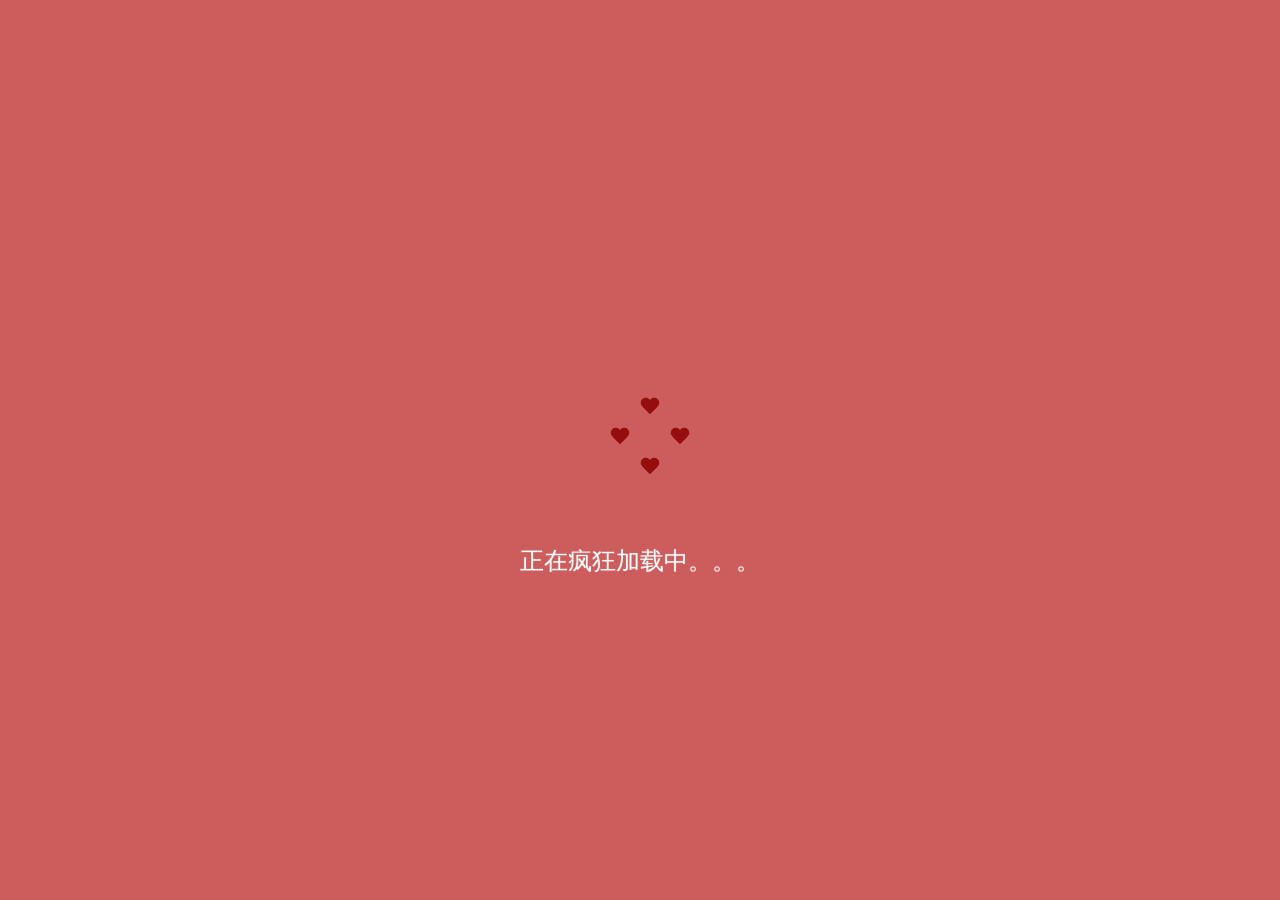
<file: index.html>
<!doctype html>
<html>

<head>
    <meta charset="utf-8">
    <title>宗雯小仙女</title>
    <style>
        *,
        *:before,
        *:after {
            box-sizing: border-box;
            margin: 0;
            padding: 0;
        }

        body {
            background: black;
        }

        .container {
            text-align: center;
        }

        .loadingHeart {
            display: flex;
            flex-direction: column;
            align-items: center;
            justify-content: center;
            min-height: 100vh;
            background: indianred;
        }

        .loadingText {
            display: flex;
            color: #fff;
        }

        section {
            width: 30%;
            display: inline-block;
            text-align: center;
            min-height: 215px;
            vertical-align: top;
            margin: 1%;
            background: #080915;
            border-radius: 5px;
            box-shadow: 0px 0px 30px 1px #103136 inset;
        }

        @media only screen and (max-width: 600px) {
            section {
                min-width: 350px;
            }
        }

        .loader {
            position: relative;
            width: 60px;
            height: 60px;
            border-radius: 50%;
            margin: 75px;
            display: inline-block;
            vertical-align: middle;
        }

        .loader-star {
            position: absolute;
            top: calc(50% - 12px);
        }

        /*LOADER-13*/
        .loader-13 .css-heart {
            position: absolute;
            -webkit-animation: star-fly-out 1s ease alternate infinite;
            animation: star-fly-out 1s ease alternate infinite;
            -webkit-transform: scale(0.2);
            transform: scale(0.2);
        }

        .loader-13 .heart1 {
            top: 0;
            left: 30px;
        }

        .loader-13 .heart2 {
            left: 60px;
            top: 30px;
        }

        .loader-13 .heart3 {
            top: 60px;
            left: 30px;
        }

        .loader-13 .heart4 {
            left: 0;
            top: 30px;
        }

        .css-heart {
            position: absolute;
            /*      width: 100px;
        height: 90px;*/
        }

        .container {
            text-align: center;
        }

        .css-heart:before,
        .css-heart:after {
            position: absolute;
            content: "";
            left: 50px;
            top: 0;
            width: 50px;
            height: 80px;
            background: #950d0d;
            border-radius: 50px 50px 0 0;
            -webkit-transform: rotate(-45deg);
            transform: rotate(-45deg);
            -webkit-transform-origin: 0 100%;
            transform-origin: 0 100%;
        }

        .loadingText {
            font-size: 32px;
            color: peru;
        }

        .css-heart:after {
            left: 0;
            -webkit-transform: rotate(45deg);
            transform: rotate(45deg);
            -webkit-transform-origin: 100% 100%;
            transform-origin: 100% 100%;
        }

        @-webkit-keyframes star-big-pulse {
            0% {
                -webkit-transform: scale(0);
                transform: scale(0);
                opacity: 1;
            }

            100% {
                -webkit-transform: scale(5);
                transform: scale(5);
                opacity: 0;
            }
        }

        @keyframes star-big-pulse {
            0% {
                -webkit-transform: scale(0);
                transform: scale(0);
                opacity: 1;
            }

            100% {
                -webkit-transform: scale(5);
                transform: scale(5);
                opacity: 0;
            }
        }

        @-webkit-keyframes star-fly-out {
            0% {
                top: 19px;
                left: 19px;
            }

            100% {}
        }

        @keyframes star-fly-out {
            0% {
                top: 19px;
                left: 19px;
            }

            100% {}
        }

        .bounce {
            display: flex;
            align-items: center;
            justify-content: center;
            width: 100%;
            color: white;
            height: 100%;
            font: normal bold 6rem "Product Sans", sans-serif;
            white-space: nowrap;
        }

        .letter {
            animation: bounce 0.75s cubic-bezier(0.05, 0, 0.2, 1) infinite alternate;
            display: inline-block;
            transform: translate3d(0, 0, 0);
            margin-top: 0.5em;
            font-size: 28px;
            text-shadow: rgba(255, 255, 255, 0.4) 0 0 0.05em;
            font: normal 500 1.5rem 'Varela Round', sans-serif;
        }

        .letter:nth-child(1) {
            animation-delay: 0s;
        }

        .letter:nth-child(2) {
            animation-delay: 0.1833333333s;
        }

        .letter:nth-child(3) {
            animation-delay: 0.2666666667s;
        }

        .letter:nth-child(4) {
            animation-delay: 0.35s;
        }

        .letter:nth-child(5) {
            animation-delay: 0.4333333333s;
        }

        .letter:nth-child(6) {
            animation-delay: 0.5166666667s;
        }

        .letter:nth-child(7) {
            animation-delay: 0.6166666667s;
        }

        .letter:nth-child(8) {
            animation-delay: 0.7166666667s;
        }

        .letter:nth-child(9) {
            animation-delay: 0.8166666667s;
        }

        .letter:nth-child(10) {
            animation-delay: 0.9166666667s;
        }

        @keyframes bounce {
            0% {
                transform: translate3d(0, 0, 0);
                text-shadow: rgba(255, 255, 255, 0.4) 0 0 0.05em;
            }

            100% {
                transform: translate3d(0, -1em, 0);
                text-shadow: rgba(255, 255, 255, 0.4) 0 1em 0.35em;
            }
        }
    </style>
</head>

<body>
    <div class="loadingHeart">
        <div class="loader loader-13">
            <div class="css-heart heart1"></div>
            <div class="css-heart heart2"></div>
            <div class="css-heart heart3"></div>
            <div class="css-heart heart4"></div>
        </div>
        <div class="bounce">
            <span class="letter">正</span>
            <span class="letter">在</span>
            <span class="letter">疯</span>
            <span class="letter">狂</span>
            <span class="letter">加</span>
            <span class="letter">载</span>
            <span class="letter">中</span>
            <span class="letter">。</span>
            <span class="letter">。</span>
            <span class="letter">。</span>
        </div>
    </div>
    <div style="text-align:center;clear:both;">
    </div>
    <script src="https://cdn.staticfile.org/jquery/1.10.2/jquery.min.js"></script>
    <script>
        $(document).ready(function () {
            setTimeout(function(){
                window.location.href = './lottery.html'
                console.log('1232131231')
            },6000)
        });
    </script>
</body>

</html>
</file>
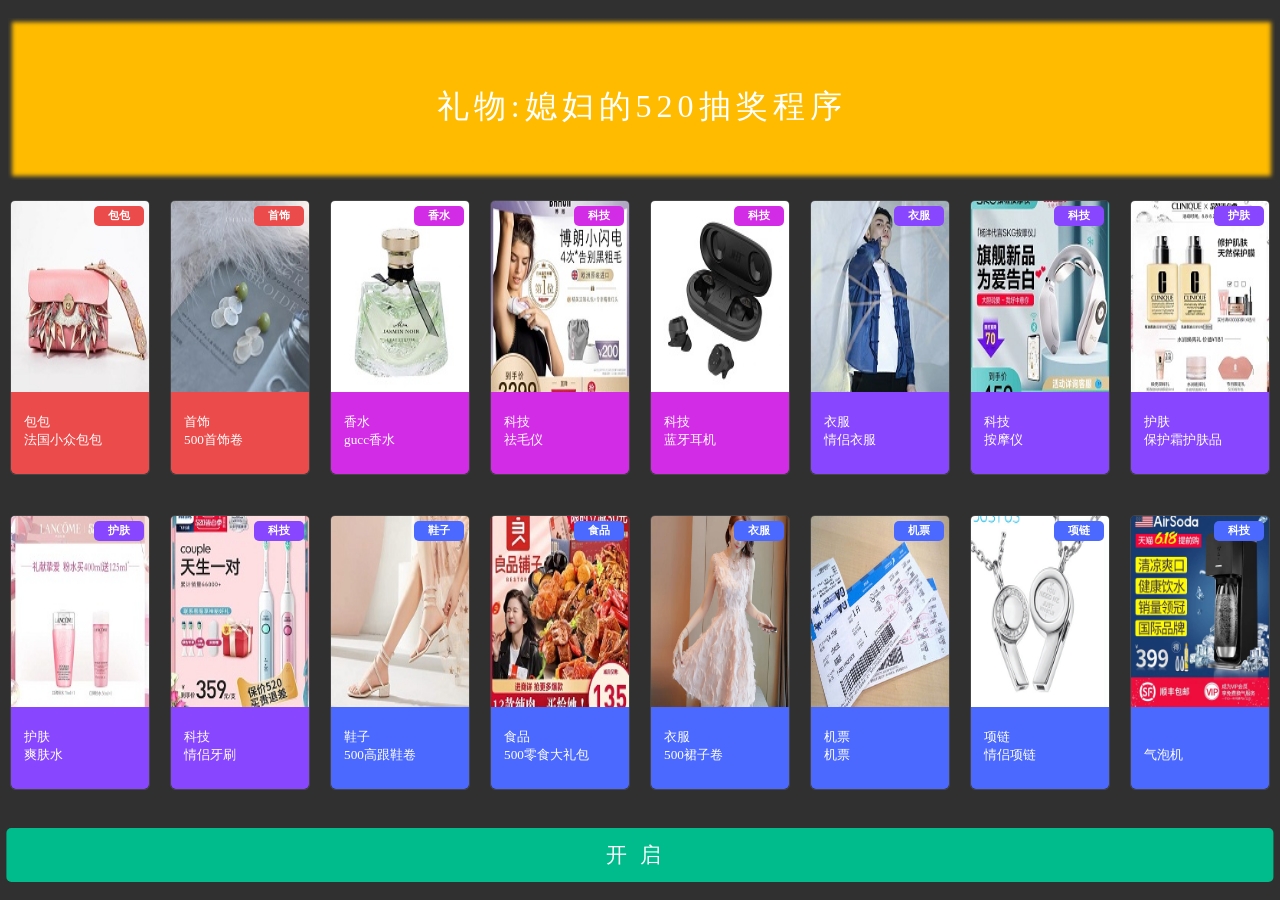
<file: lottery.html>
<!DOCTYPE html>
<html lang="en">

<head>
	<meta charset="UTF-8">
	<title>Get your present</title>

	<link type="text/css" href="css/lottery.css" rel="stylesheet" />

</head>

<body>
	<audio controls autoplay loop class="audioattr" style='display:none;'>
		<source	src="http://nplus-test.oss-cn-hangzhou.aliyuncs.com/sirio/%E7%BE%A4%E6%98%9F%20-%20%E8%8A%B1%E5%A5%BD%E6%9C%88%E5%9C%86.mp3">
	</audio>
	<div class="header">
		<h1>礼物:媳妇的520抽奖程序</h1>
	</div>
	<div class="container">
		<div class="tag">
			<div class="gun_tag_red">
				<h6>包包</h6>
			</div>
			<div class="gun_name red">
				<h5>包包<br>法国小众包包</h5>
			</div><img src="img/bags.png" alt="">
		</div>
		<div class="tag">
			<div class="gun_tag_red">
				<h6>首饰</h6>
			</div>
			<div class="gun_name red">
				<h5>首饰<br>500首饰卷</h5>
			</div><img src="img/earrings.png" alt="">
		</div>
		<div class="tag">
			<div class="gun_tag_pink">
				<h6>香水</h6>
			</div>
			<div class="gun_name pink">
				<h5>香水<br>gucc香水</h5>
			</div><img src="img/fume.png" alt="">
		</div>
		<div class="tag">
			<div class="gun_tag_pink">
				<h6>科技</h6>
			</div>
			<div class="gun_name pink">
				<h5>科技<br>祛毛仪</h5>
			</div><img src="img/hairRemoval.png" alt="">
		</div>
		<div class="tag">
			<div class="gun_tag_pink">
				<h6>科技</h6>
			</div>
			<div class="gun_name pink">
				<h5>科技<br>蓝牙耳机</h5>
			</div><img src="img/headset.jpg" alt="">
		</div>
		<div class="tag">
			<div class="gun_tag_purple">
				<h6>衣服</h6>
			</div>
			<div class="gun_name purple">
				<h5>衣服<br>情侣衣服</h5>
			</div><img src="img/loverClothes.png" alt="">
		</div>
		<div class="tag">
			<div class="gun_tag_purple">
				<h6>科技</h6>
			</div>
			<div class="gun_name purple">
				<h5>科技<br>按摩仪</h5>
			</div><img src="img/messager.jpg" alt="">
		</div>
		<div class="tag">
			<div class="gun_tag_purple">
				<h6>护肤</h6>
			</div>
			<div class="gun_name purple">
				<h5>护肤<br>保护霜护肤品</h5>
			</div><img src="img/skinProtect.jpg" alt="">
		</div>
		<div class="tag">
			<div class="gun_tag_purple">
				<h6>护肤</h6>
			</div>
			<div class="gun_name purple">
				<h5>护肤<br>爽肤水</h5>
			</div><img src="img/toner.jpg" alt="">
		</div>
		<div class="tag">
			<div class="gun_tag_purple">
				<h6>科技</h6>
			</div>
			<div class="gun_name purple">
				<h5>科技<br>情侣牙刷</h5>
			</div><img src="img/toothbrush.jpg" alt="">
		</div>
		<div class="tag">
			<div class="gun_tag_blue">
				<h6>鞋子</h6>
			</div>
			<div class="gun_name blue">
				<h5>鞋子<br>500高跟鞋卷</h5>
			</div><img src="img/highHeelShoes.jpg" alt="">
		</div>
		<div class="tag">
			<div class="gun_tag_blue">
				<h6>食品</h6>
			</div>
			<div class="gun_name blue">
				<h5>食品<br>500零食大礼包</h5>
			</div><img src="img/food.jpg" alt="">
		</div>
		<div class="tag">
			<div class="gun_tag_blue">
				<h6>衣服</h6>
			</div>
			<div class="gun_name blue">
				<h5>衣服<br>500裙子卷</h5>
			</div><img src="img/skirt.png" alt="">
		</div>
		<div class="tag">
			<div class="gun_tag_blue">
				<h6>机票</h6>
			</div>
			<div class="gun_name blue">
				<h5>机票<br>机票</h5>
			</div><img src="img/ticket.jpg" alt="">
		</div>
		<div class="tag">
			<div class="gun_tag_blue">
				<h6>项链</h6>
			</div>
			<div class="gun_name blue">
				<h5>项链<br>情侣项链</h5>
			</div><img src="img/lace.png" alt="">
		</div>
		<div class="tag">
			<div class="gun_tag_blue">
				<h6>科技</h6>
			</div>
			<div class="gun_name blue">
				<h5><br>气泡机</h5>
			</div><img src="img/tech.png" alt="">
		</div>
	</div>
	<div id="btn">
		<h4>开启</h4>
	</div>
	<div class="prize">
		<h2>恭喜你获得了:</h2>
		<div class="btn">确定</div>
	</div>
	<script src="js/lottery.js"></script>
	<script src="https://cdn.staticfile.org/jquery/1.10.2/jquery.min.js"></script>
	<script>
		window.onload = function () {
			//要执行的js代码段  
			if (localStorage.getItem("alreadyed")) {
				window.location.href = './courtShip.html'
			}
			console.log('asdsads')
		}
		document.querySelector(".btn").onclick = function () {
			document.querySelector(".prize").style.visibility = "hidden";
			window.location.href = './courtShip.html'
		}
		$(document).ready(function () {
            $('.iloveu').play()
        });
	</script>
</body>

</html>
</file>
<file: css/lottery.css>
@charset "utf-8";
*{font-family: 微软雅黑;}
body{background: #303030; user-select: none;}
.header{
	width:99%;
	height: 18%;
	position: absolute;
	top: 2%;
	box-shadow: inset 4px 4px 4px #303030, inset -4px -4px 4px #303030;
	background: #ffbb00;
}
h1{
	position: absolute;
	top:50%;
	left:50%;
	color: #fff;
	font-size: 2em;
	font-weight: 400;
	letter-spacing: 5px;
	transform: translate(-50%,-80%);
}
.container{
	width:100%;
	height: 70%;
	position: absolute;
	left: 0%;
	top:20%;
	display: grid;
	grid-template-rows: repeat(2,1fr);
	grid-template-columns: repeat(8,1fr);
	background: #303030;
}
.tag{
	position: relative;
	margin:20px 10px;
	border: 1px solid #454545;
	border-radius: 5px;
	overflow: hidden;
}
.tag img{
	position: absolute;
	top:36%;
	left:50%;
	transform: translate(-50%,-50%);
	width:100%;
	height: 80%;
}
.tag .gun_name{
	position: absolute;
	bottom: 0;
	left: 0;
	width:100%;
	height: 30%;
	border-bottom-left-radius: 5px;
	border-bottom-right-radius: 5px;
	z-index: 101;
}
.red{
	background: #EB4B4B;
}
.pink{
	background: #D32CE6;			
}
.purple{
	background: #8847FF;			
}
.blue{
	background: #4B69FF;			
}
.tag .gun_name h5{
	margin: 13px;
	position: absolute;
	top:50%;
	transform: translateY(-91%);
	color:#fff;
	font-weight: 400;
}
.tag .gun_tag_red{
	position: absolute;
	right: 0;
	margin: 5px;
	background: #EB4B4B;
	width:50px;
	height:20px;
	border-radius: 5px;
	z-index: 100;
}
.tag .gun_tag_pink{
	position: absolute;
	right: 0;
	margin: 5px;
	background: #D32CE6;
	z-index: 100;
	width:50px;
	height:20px;
	border-radius: 5px;
	z-index: 100;
}
.tag .gun_tag_purple{
	position: absolute;
	right: 0;
	z-index: 100;
	margin: 5px;
	background: #8847FF;
	width:50px;
	height:20px;
	border-radius: 5px;
	z-index: 100;
}
.tag .gun_tag_blue{
	position: absolute;
	right: 0;
	z-index: 100;
	margin: 5px;
	background: #4B69FF;
	width:50px;
	z-index: 100;
	height:20px;
	border-radius: 5px;
}
.tag h6{
	position: absolute;
	color: #fff;
	margin:0;
	top: 50%;
	left: 50%;
	transform: translate(-50%,-50%);
	font-weight: 600;
}
#btn{
	position: absolute;
	bottom: 2%;
	left:50%;
	transform: translateX(-50%);
	width:99%;
	background: #00bc8c;
	text-align: center;
	height: 6%;
	border-radius: 5px;
	color:#fff;
	letter-spacing: 13px;
	cursor: pointer;
}
#btn:hover{
	box-shadow: 3px 6px 9px #FFBB00, -3px -6px 9px #FFBB00, 3px -6px 9px #ffbb00, -3px 6px 9px #ffbb00; 
	transition: .52s;
}
#btn:active{
	width:80%;
	height: 4%;
	transition: none;
	bottom: 3%;
}
h4{
	position: absolute;
	margin: 0;
	top:50%;
	left:50%;
	transform: translate(-50%,-50%);
	font-size:1.3em;
	font-weight: 400;
}
.prize{
	border-radius: 13px;
	border:1px #454545 solid;
	position: absolute;
	top: 50%;
	left: 50%;
	transform: translate(-50%,-50%);
	background: #303030;
	height: 360px;
	width:400px;
	visibility: hidden;
	z-index: 1000;
}
.prize .tag{
	position: absolute;
	top: 50%;
	left: 50%;
	transform: translate(-55%,-55%);
	background: #303030;
	height:200px;
	width:150px;
}
.prize .btn{
	position: absolute;
	left: 50%;
	transform: translateX(-50%);
	bottom: 3%;
	border-radius: 5px;
	cursor:pointer;
	color: #fff;
	background: #00bc8c;
	padding: 5px 13px;
}
h2{
	color:#fff;
	position: absolute;
	left: 50%;
	transform: translateX(-50%);
	top:3%;
}
</file>
